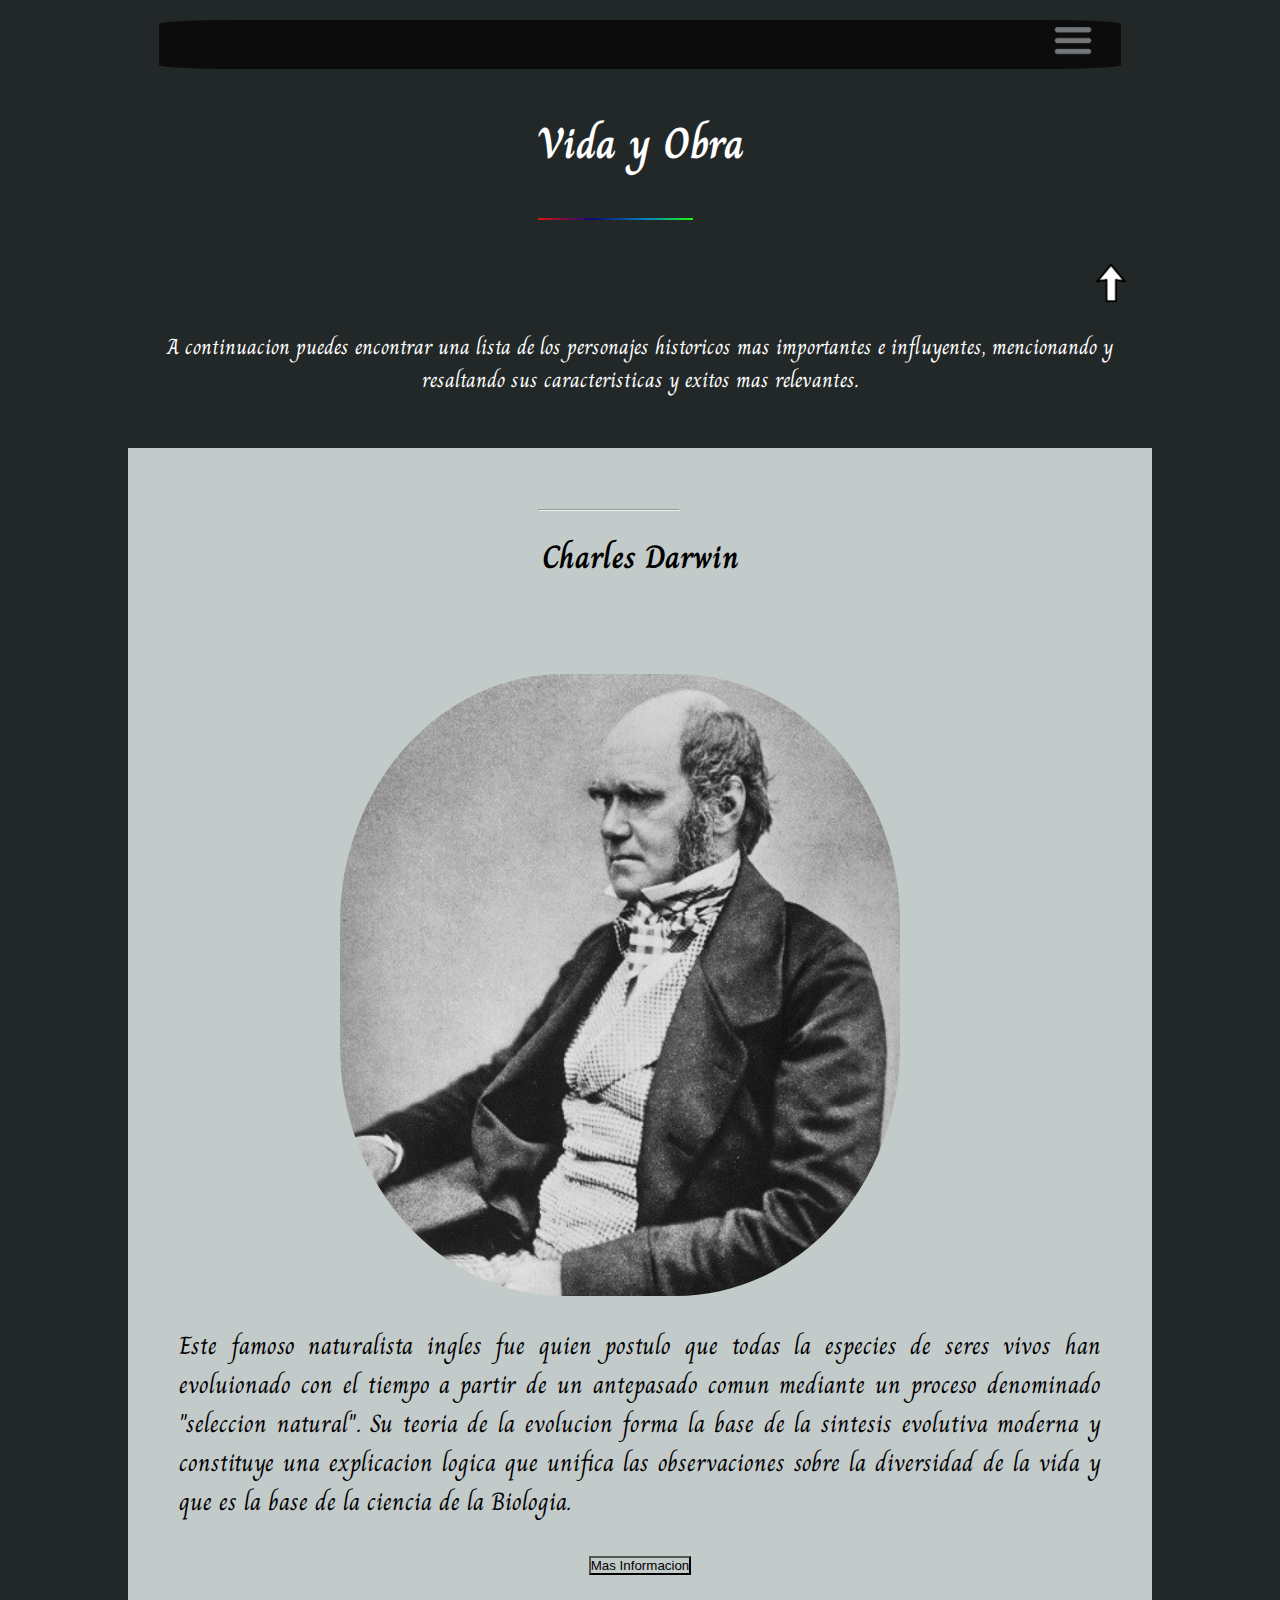
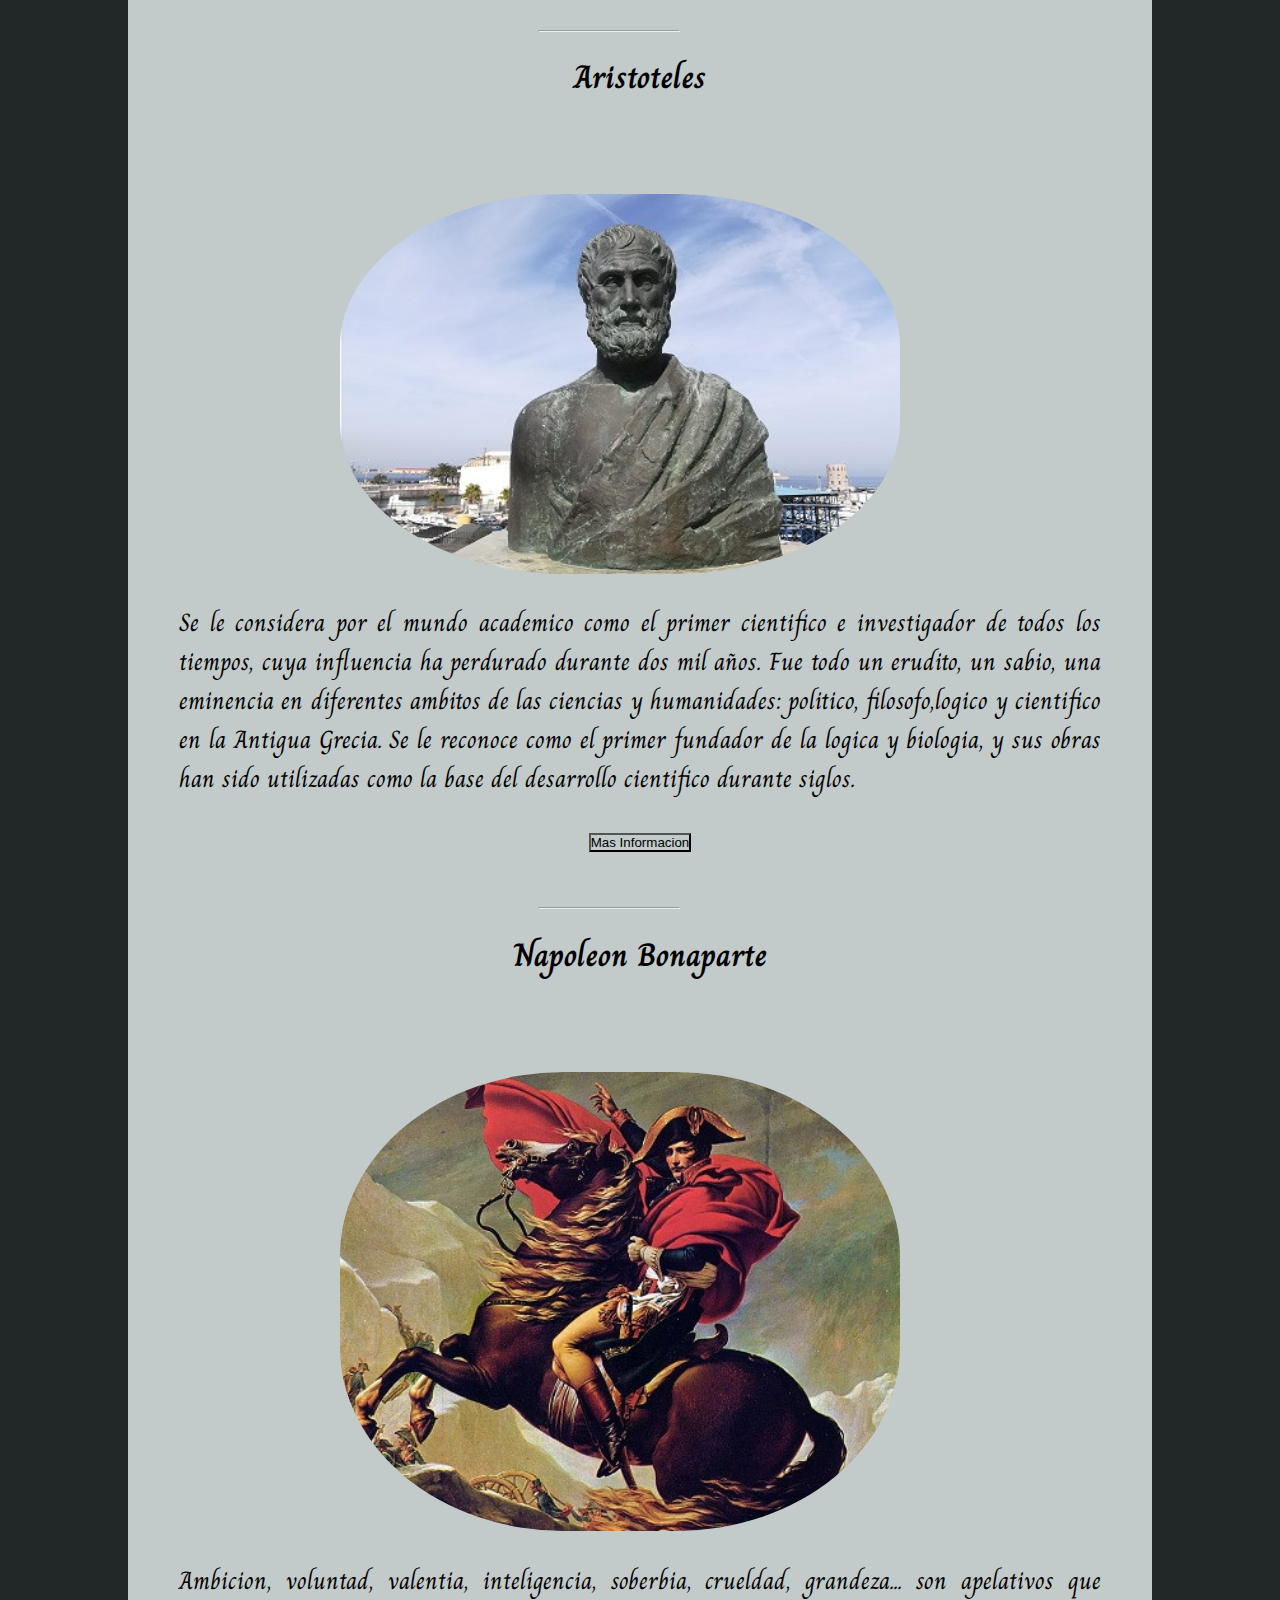
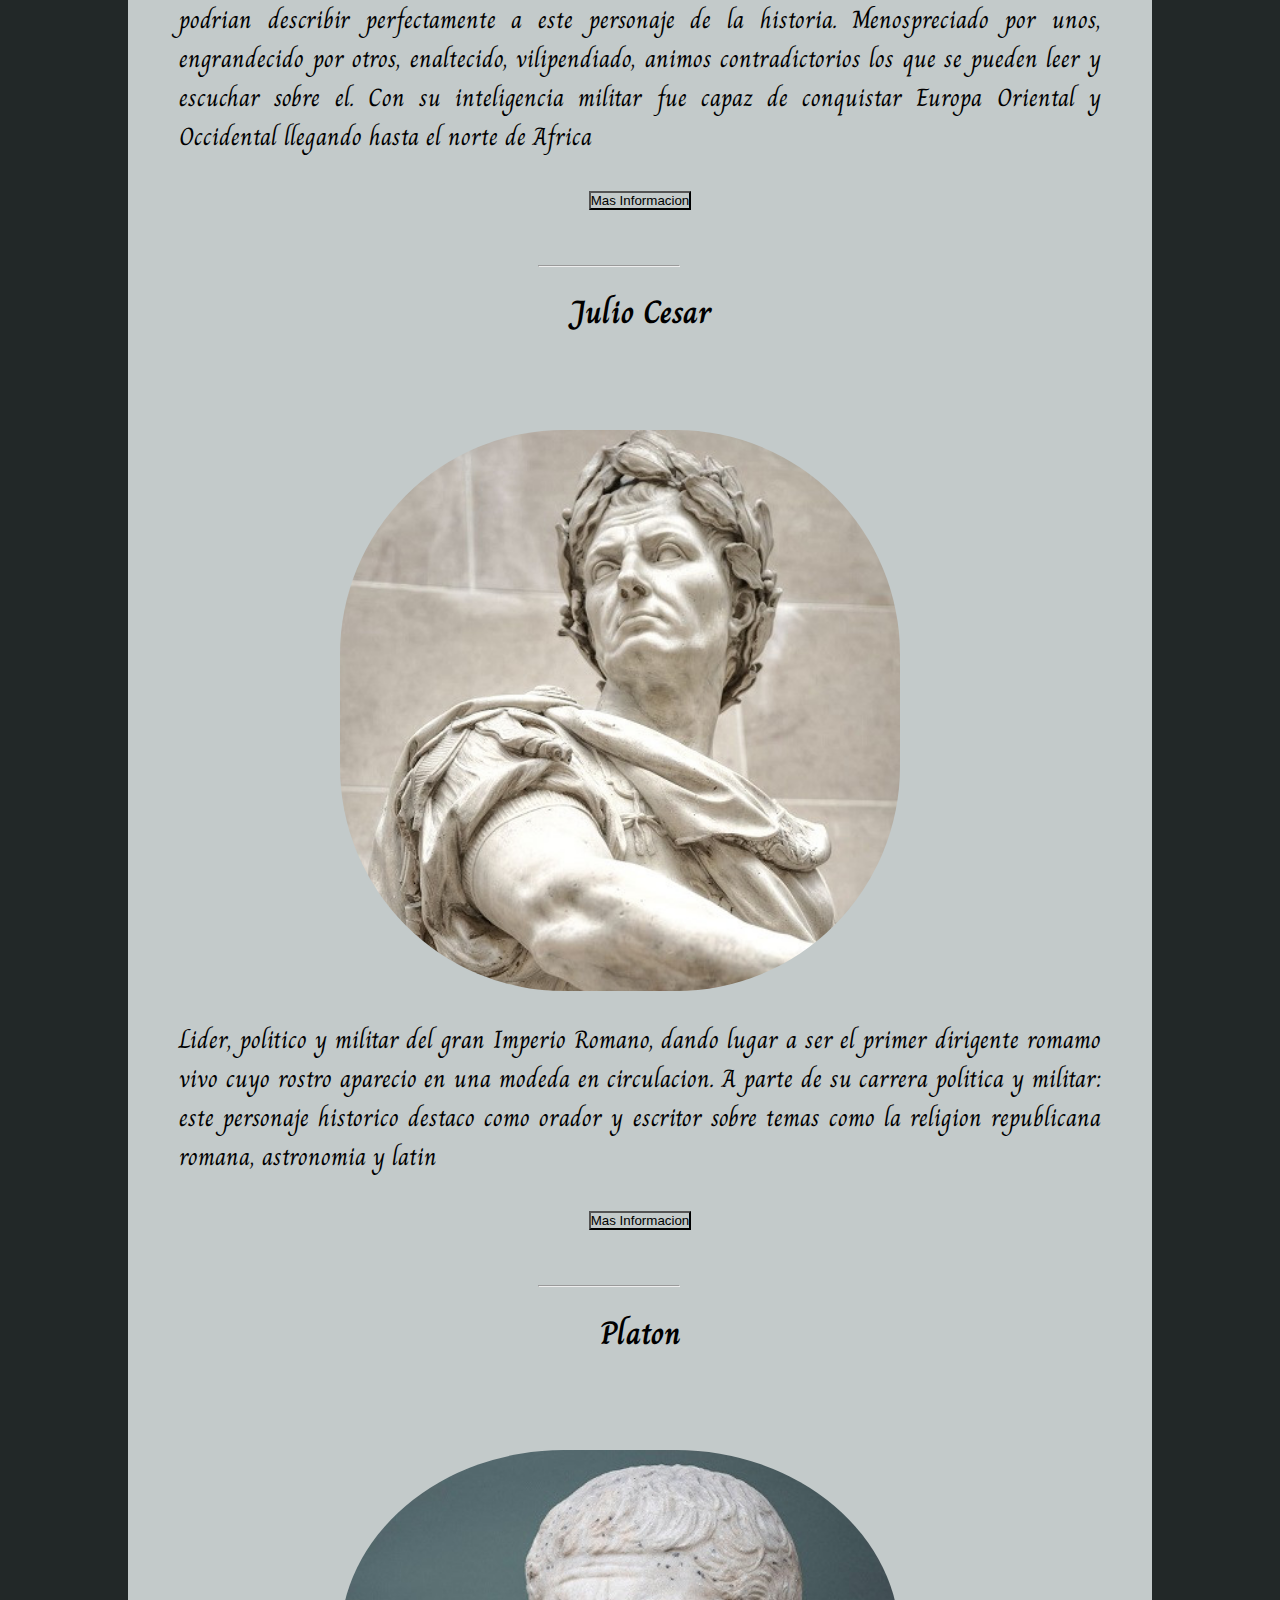
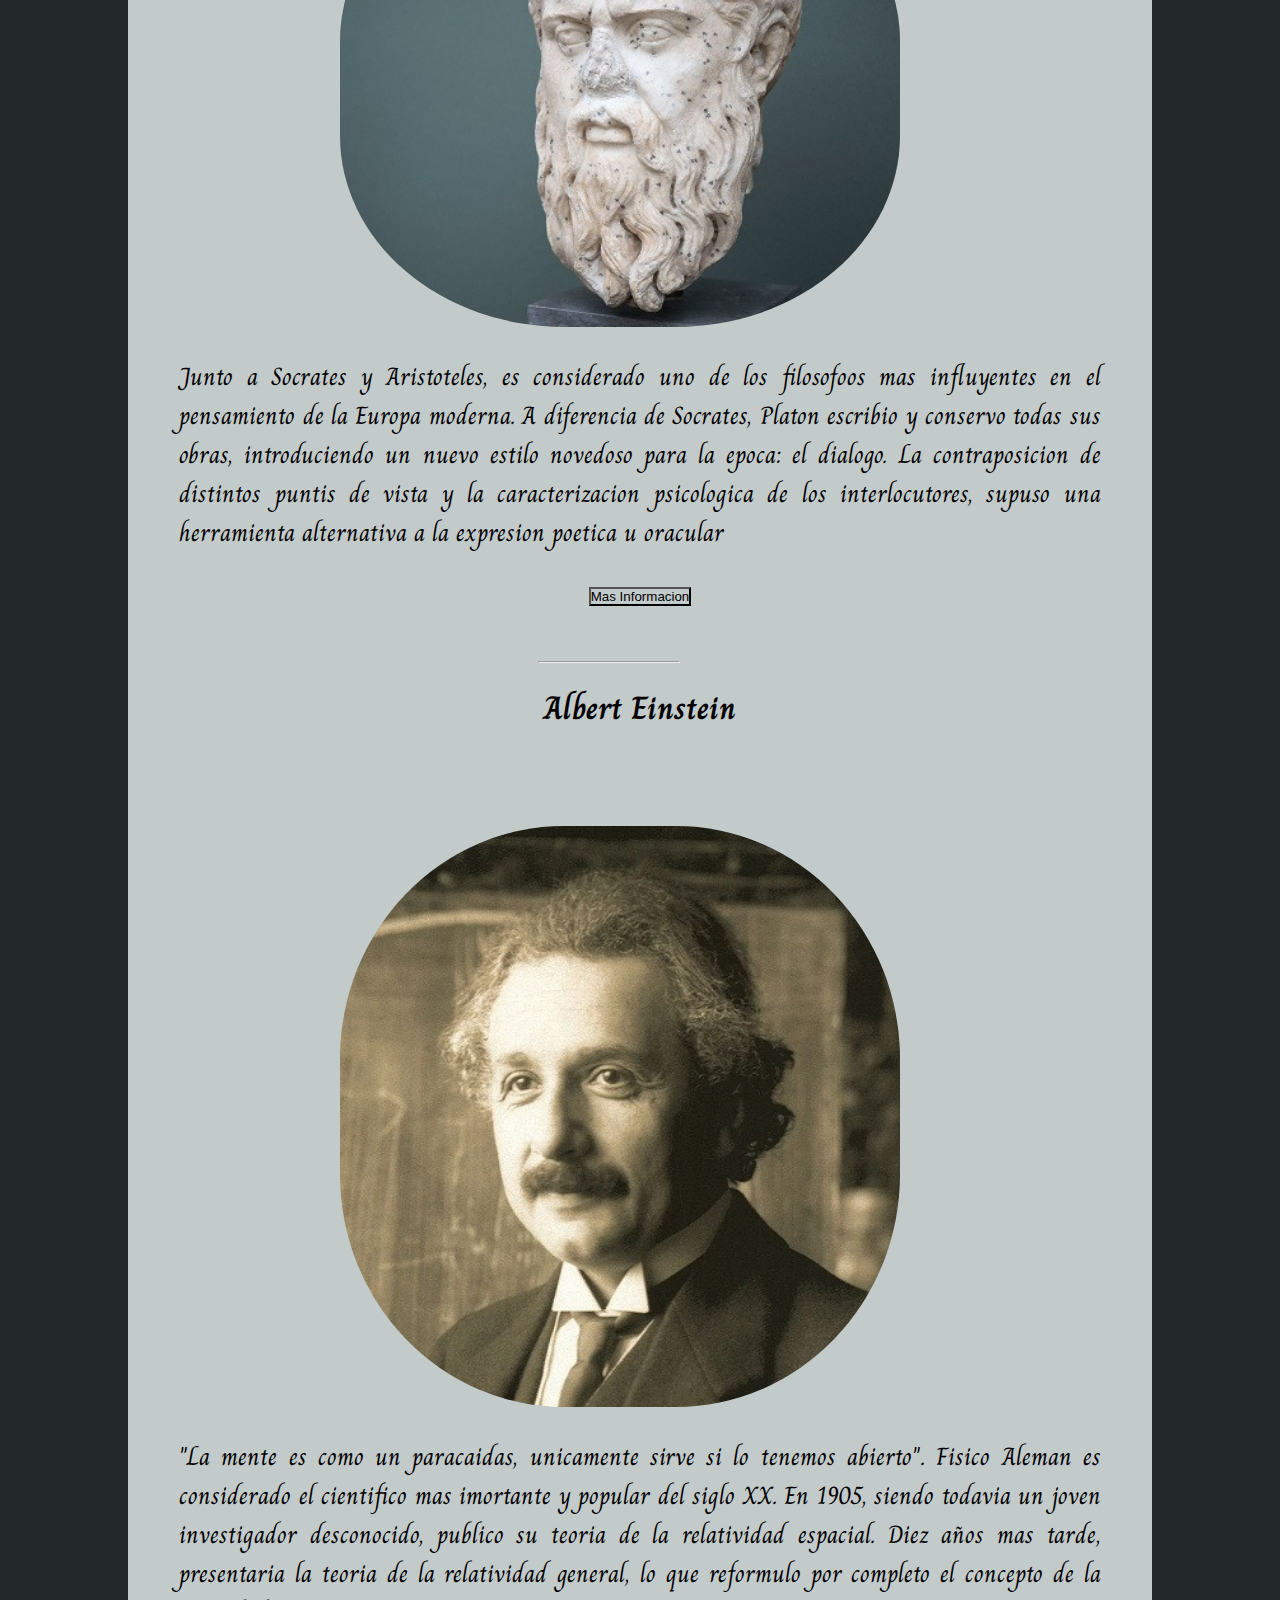
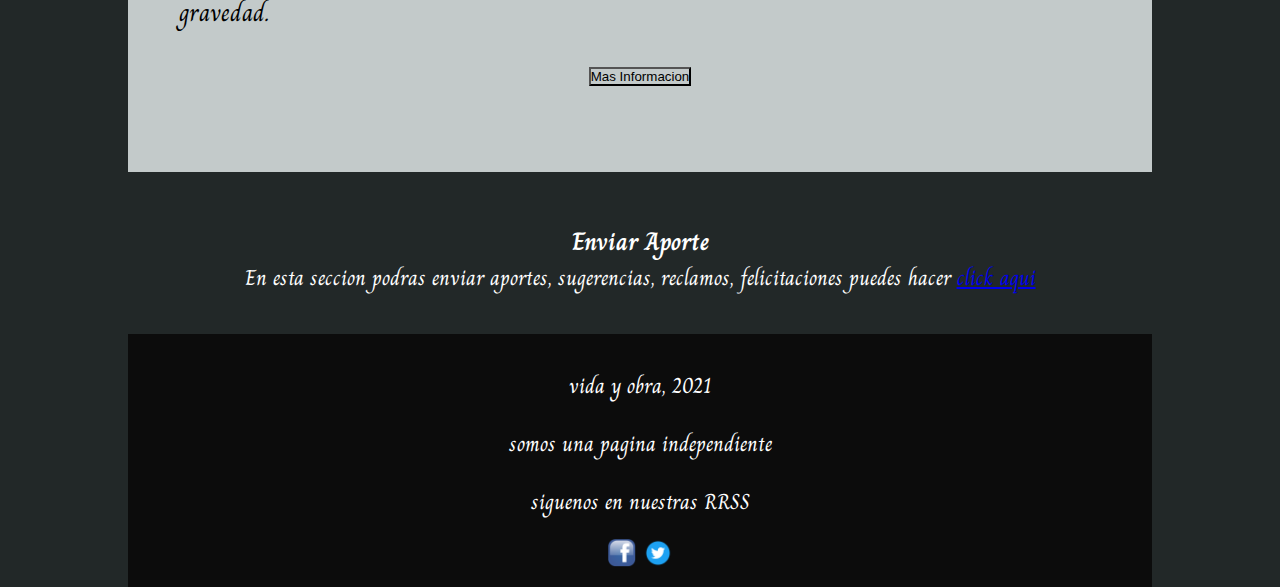
<file: index.html>
<!DOCTYPE html>
<html lang="en">
<head>
    <meta charset="UTF-8">
    <meta http-equiv="X-UA-Compatible" content="IE=edge">
    <meta name="viewport" content="width=device-width, initial-scale=1.0">
    <title>Personajes Historicos</title>
    <!-- Google tag (gtag.js) -->
<script async src="https://www.googletagmanager.com/gtag/js?id=G-DY0G25KJK2"></script>
<script>
  window.dataLayer = window.dataLayer || [];
  function gtag(){dataLayer.push(arguments);}
  gtag('js', new Date());

  gtag('config', 'G-DY0G25KJK2');
</script>
    <link rel="stylesheet" href="./Assets/estilo.css">
    <link rel="preconnect" href="https://fonts.googleapis.com">
<link rel="preconnect" href="https://fonts.gstatic.com" crossorigin>
<link href="https://fonts.googleapis.com/css2?family=Charm&display=swap" rel="stylesheet">
</head>
<body>
    <header>
        <details>
            <summary>
                <img src="./Assets/img/descarga.png" id="cierre1">
            </summary>
            <p>Personajes Historicos</p>
            <p>Contactanos</p>
            <p>Sobre Nosotros</p>
            <a href="#cierre1"><img src="./Assets/img/x.png"></a>
        </details>
    </header> 
    <h1> Vida y Obra</h1>
    </div>
        <hr id="hr1">
        <img src="./Assets/img/flecha.png" id="flecha">
        <p>A continuacion puedes encontrar una lista de los personajes historicos mas importantes e influyentes, mencionando y resaltando sus caracteristicas y exitos mas relevantes.</p>
    <main>
        
        <div class="cd">
            <hr>
            <h2>Charles Darwin</h2>
            <img src="./Assets/img/charles-darwin.jpg">
            <p>Este famoso naturalista ingles fue quien postulo que todas la especies de seres vivos han evoluionado con el tiempo a partir de un antepasado comun mediante un proceso denominado "seleccion natural". Su teoria de la evolucion forma la base de la sintesis evolutiva moderna y constituye una explicacion logica que unifica las observaciones sobre la diversidad de la vida y que es la base de la ciencia de la Biologia.</p>
            <button>Mas Informacion</button>
            <hr>
            <h2>Aristoteles</h2>
            <img src="./Assets/img/Aristóteles.jpg">
            <p>Se le considera por el mundo academico como el primer cientifico e investigador de todos los tiempos, cuya influencia ha perdurado durante dos mil años. Fue todo un erudito, un sabio, una eminencia en diferentes ambitos de las ciencias y humanidades: politico, filosofo,logico y cientifico en la Antigua Grecia. Se le reconoce como el primer fundador de la logica y biologia, y sus obras han sido utilizadas como la base del desarrollo cientifico durante siglos.</p>
            <button>Mas Informacion</button>
            <hr>
            <h2>Napoleon Bonaparte</h2>
            <img src="./Assets/img/Napoleón.jpg">
            <p>Ambicion, voluntad, valentia, inteligencia, soberbia, crueldad, grandeza... son apelativos que podrian describir perfectamente a este personaje de la historia. Menospreciado por unos, engrandecido por otros, enaltecido, vilipendiado, animos contradictorios los que se pueden leer y escuchar sobre el. Con su inteligencia militar fue capaz de conquistar Europa Oriental y Occidental llegando hasta el norte de Africa</p>
            <button>Mas Informacion</button>
            <hr>
            <h2>Julio Cesar</h2>
            <img src="./Assets/img/Julio-César.jpg">
            <p>Lider, politico y militar del gran Imperio Romano, dando lugar a ser el primer dirigente romamo vivo cuyo rostro aparecio en una modeda en circulacion. A parte de su carrera politica y militar: este personaje historico destaco como orador y escritor sobre temas como la religion republicana romana, astronomia y latin</p>
            <button>Mas Informacion</button>
            <hr>
            <h2>Platon</h2>
            <img src="./Assets/img/Platón.jpg">
            <p>Junto a Socrates y Aristoteles, es considerado uno de los filosofoos mas influyentes en el pensamiento de la Europa moderna. A diferencia de Socrates, Platon escribio y conservo todas sus obras, introduciendo un nuevo estilo novedoso para la epoca: el dialogo. La contraposicion de distintos puntis de vista y la caracterizacion psicologica de los interlocutores, supuso una herramienta alternativa a la expresion poetica u oracular</p>
            <button>Mas Informacion</button>
            <hr>
            <h2>Albert Einstein</h2>
            <img src="./Assets/img/Albert-Einstein.jpg">
            <p>"La mente es como un paracaidas, unicamente sirve si lo tenemos abierto". Fisico Aleman es considerado el cientifico mas imortante y popular del siglo XX. En 1905, siendo todavia un joven investigador desconocido, publico su teoria de la relatividad espacial. Diez años mas tarde, presentaria la teoria de la relatividad general, lo que reformulo por completo el concepto de la gravedad.
            </p>
            <button>Mas Informacion</button>
        </div>
    </main>
    <div id="app">
        <h3>Enviar Aporte</h3>
        <p>En esta seccion podras enviar aportes, sugerencias, reclamos, felicitaciones puedes hacer <a href="pagina2.html">click aqui</a></p>
    </div>
    <footer>
            <div class="pie">
                <p>vida y obra, 2021</p>
                <p>somos una pagina independiente</p>
                <p>siguenos en nuestras RRSS</p>
                <img src="./Assets/img/facebook.png">
                <img src="./Assets/img/twitter.png">
            </div>
    </footer> 
</body>
</html>
</file>
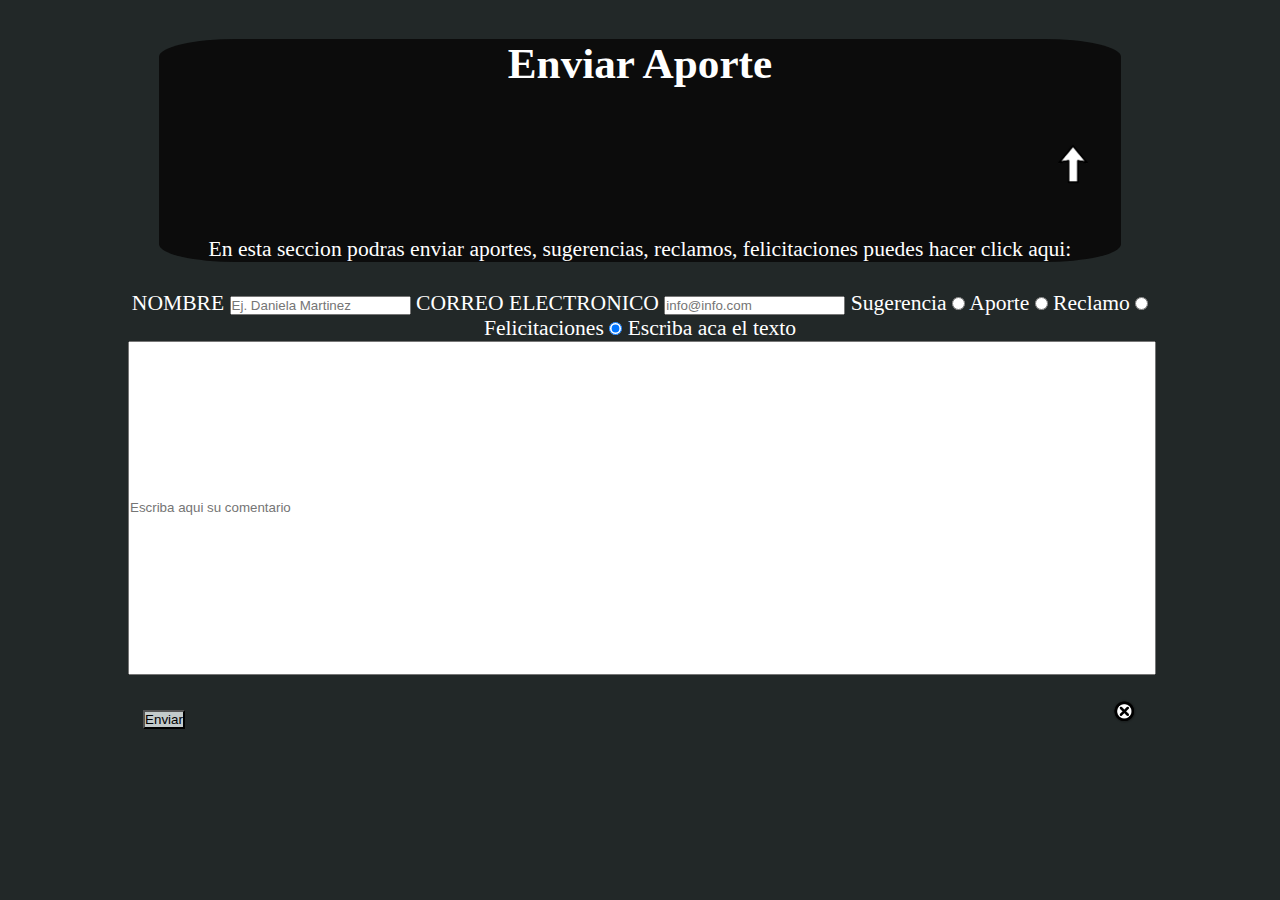
<file: pagina2.html>
<!DOCTYPE html>
<html lang="en">
<head>
    <meta charset="UTF-8">
    <meta http-equiv="X-UA-Compatible" content="IE=edge">
    <meta name="viewport" content="width=device-width, initial-scale=1.0">
    <link rel="stylesheet" href="./Assets/estilo.css">
    <title>Aporte</title>
</head>
<body>
    <header>
        <h1>Enviar Aporte</h1>
        <img src="./Assets/img/flecha.png">
        <p>En esta seccion podras enviar aportes, sugerencias, reclamos, felicitaciones puedes hacer click aqui:</p>
    </header>
    <div id="mas">
        <label for="NOMBRE">NOMBRE</label>
            <input type="text" name="nombre" placeholder="Ej. Daniela Martinez" required;>
        <label for="CORREO ELECTRONICO">CORREO ELECTRONICO</label>
            <input type="email" name="info@info.com" placeholder="info@info.com" required>
            Sugerencia <input type="radio" name="Aporte" value="1" checked>
            Aporte <input type="radio" name="Aporte" value="2" checked>
            Reclamo <input type="radio" name="Aporte" value="3" checked>
            Felicitaciones <input type="radio" name="Aporte" value="4" checked>
            Escriba aca el texto <input type="text" name="texto" placeholder="Escriba aqui su comentario" id="textoo">
                <button id="botoncito">Enviar</button>            
                <img src="./Assets/img/x.png" id="equis2">
    </div>
</body>
</html>
</file>
<file: Assets/estilo.css>
*{
    margin: 0%;
    padding: 0%;
}

body{
    background-color: #222828;
    color: white;
    font-family: 'Charm', cursive;
    text-align: justify;
    width: 95%;
    margin-left: 2%;

}

header{
    background-color: #0C0C0C;
    width: 94%;
    border-radius: 8%;
    margin-left:  3%;
    margin-top: 2%;
}

header img{
    margin-left: 280px;
}
header p{
    margin: 3%;
}

summary{
    list-style: none;
}

h1{
    text-align: center;
    margin: 4%;
}


img{
    width: 40px;
}

#hr1{
    width: 150px;
    height: 2px;
    margin-left: 100px;
    background: rgb(228,20,13);
    background: linear-gradient(90deg, rgba(228,20,13,1) 0%, rgba(9,9,121,1) 35%, rgba(4,128,199,1) 70%, rgba(23,255,6,1) 100%);
    border: none;
    margin-bottom: 25px;
}

#flecha{
    margin-left: 92%;
}

main{
    background-color:#C3CACA;
    margin-top: 5%;
    padding-top: 1%;
    padding-bottom: 8%;
    color: black;
}

.cd hr{
    margin-top: 26px;
    margin-left: 31%;
    width: 120px;
}

.cd img{
    width: 250px;
    border-radius: 35%;
    margin-left: 45px;
}

.cd h2{
    text-align: center;
    color: black;
}
button{
    margin-left: 35%;
    background-color:#C3CACA;
}

#app{
    margin-top: 50px;
    margin-bottom: 40px;
    text-align: center;
}

footer{
    padding: 1%;
    background-color: #0C0C0C;
    text-align: center;   
}

footer img{
    width: 30px;
    margin-top: 20px;
}

footer p{
    margin-top: 25px;
}

#textoo{
    width: 100%;
    height: 330px;
}

#botoncito{
    margin-left: 0%;

}

#equis2{
    margin-left: 90%;
    width: 25px;
}

/* Tamaño Grande*/
@media screen and (min-width: 1000px){
    header img{
        margin-left: 94%;
    }
    header p{
        text-align: center;
    }
    #hr1{
        width: 155px;
        margin-left: 42%;
    }
    body {
        margin-left: 10%;
        width: 80%;
        text-align: center;
    }
    .cd hr{
        margin-left: 65%;
        background-color: rgb(83, 79, 79);
    }
    .cd img{
        width: 300px;
        border-radius: 40%;
        margin-left: 2%;
        margin-bottom: 2%;
    }
    .cd h2{
        margin-top: 2%;
        margin-bottom: 4%;
    }
    button{
        margin: 0%;
    }
    .cd p{
        width: 70%;
        margin-left: 15%;
    }
}

/* Tamaño Mediano*/
@media screen and (min-width: 800px){
    header img{
        margin-left: 90%;
    }
    header p{
        text-align: center;
    }
    #hr1{
        margin-left: 40%;
    }

    body{
        font-size: 135%;
        margin-left: 10%;
        width:80%;
        text-align: center;
    }

    .cd hr{
        background-color: rgb(95, 88, 88);
        margin-left: 40%;
        width: 140px;
        margin-top: 5%;
        margin-bottom: 2%;
    }

    .cd img{
        margin-top: 5%;
        width: 560px;
        margin-right: 6%;
    }

    .cd p{
        width: 90%;
        font-size:25px;
        text-align: justify;
        margin-left: 5%;
    }

    button{
        margin-left: 0%;
        margin-top: 35px;
    }
}
</file>
